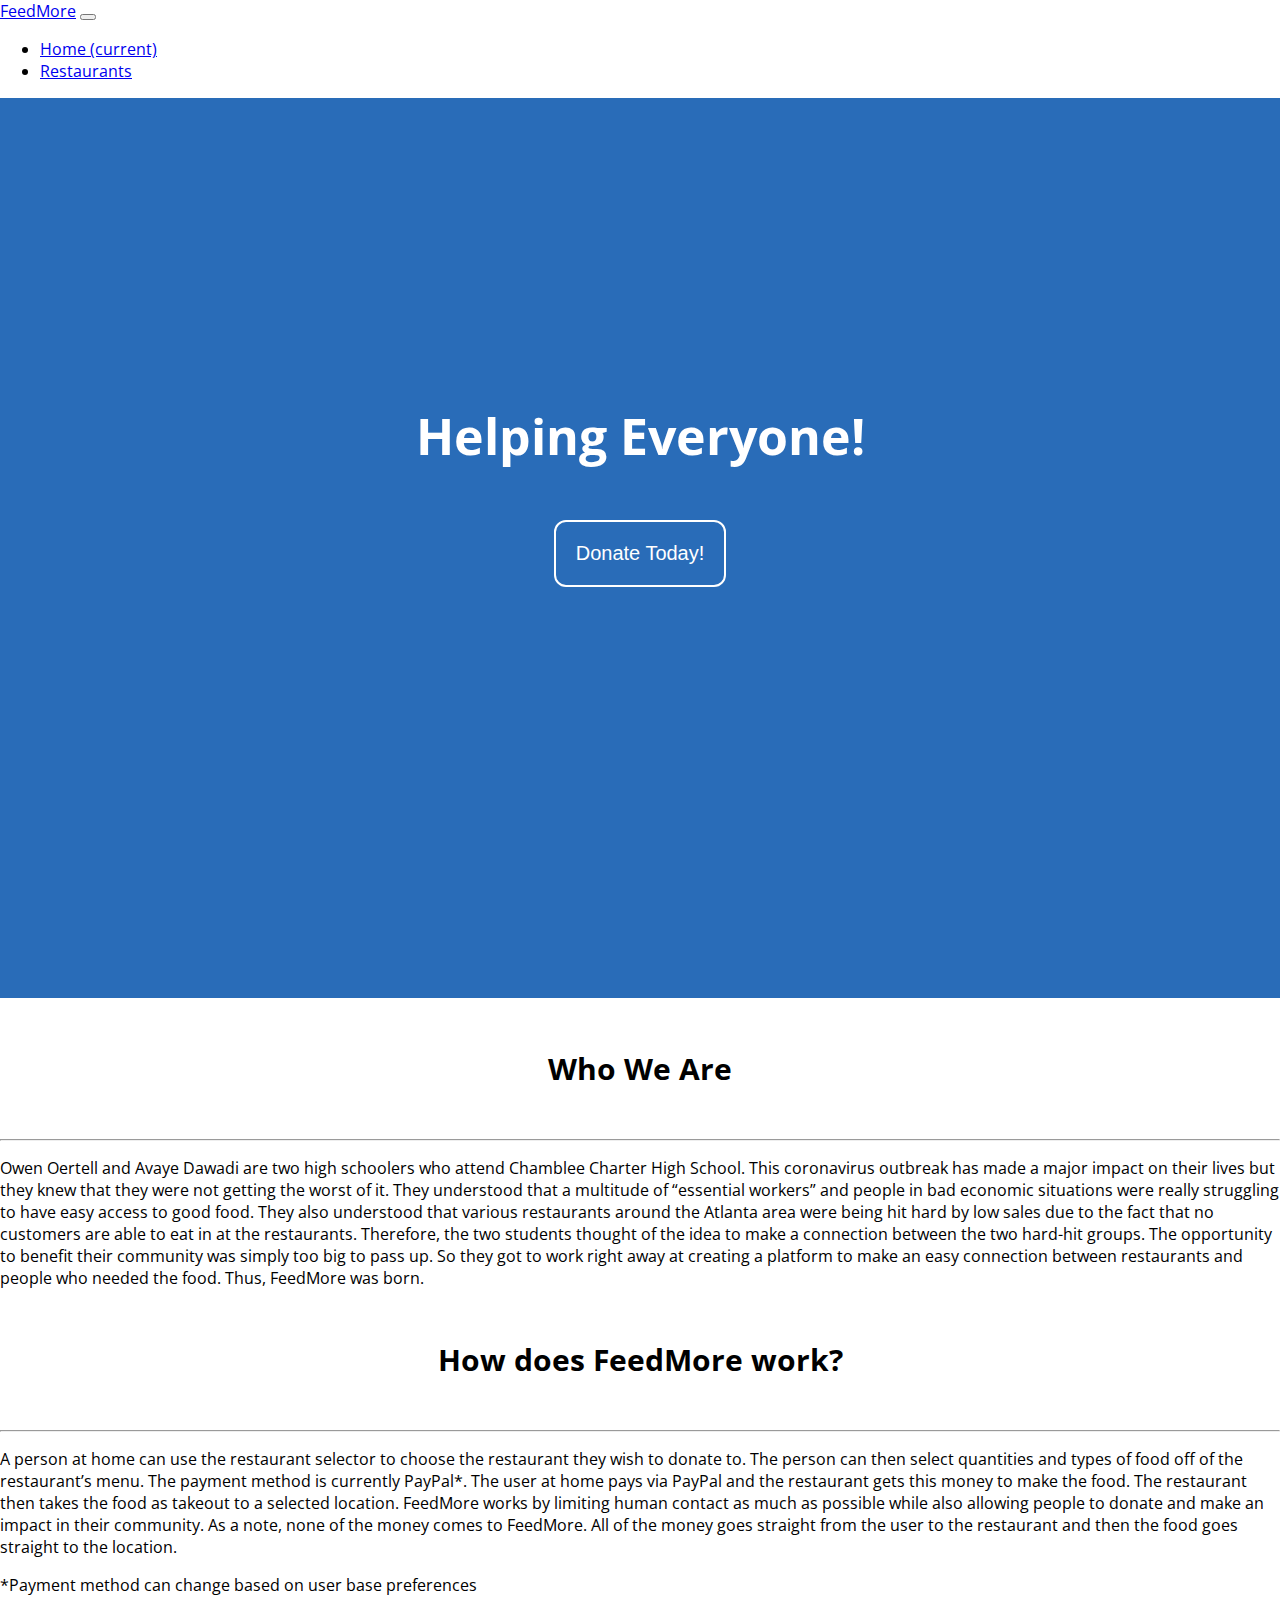
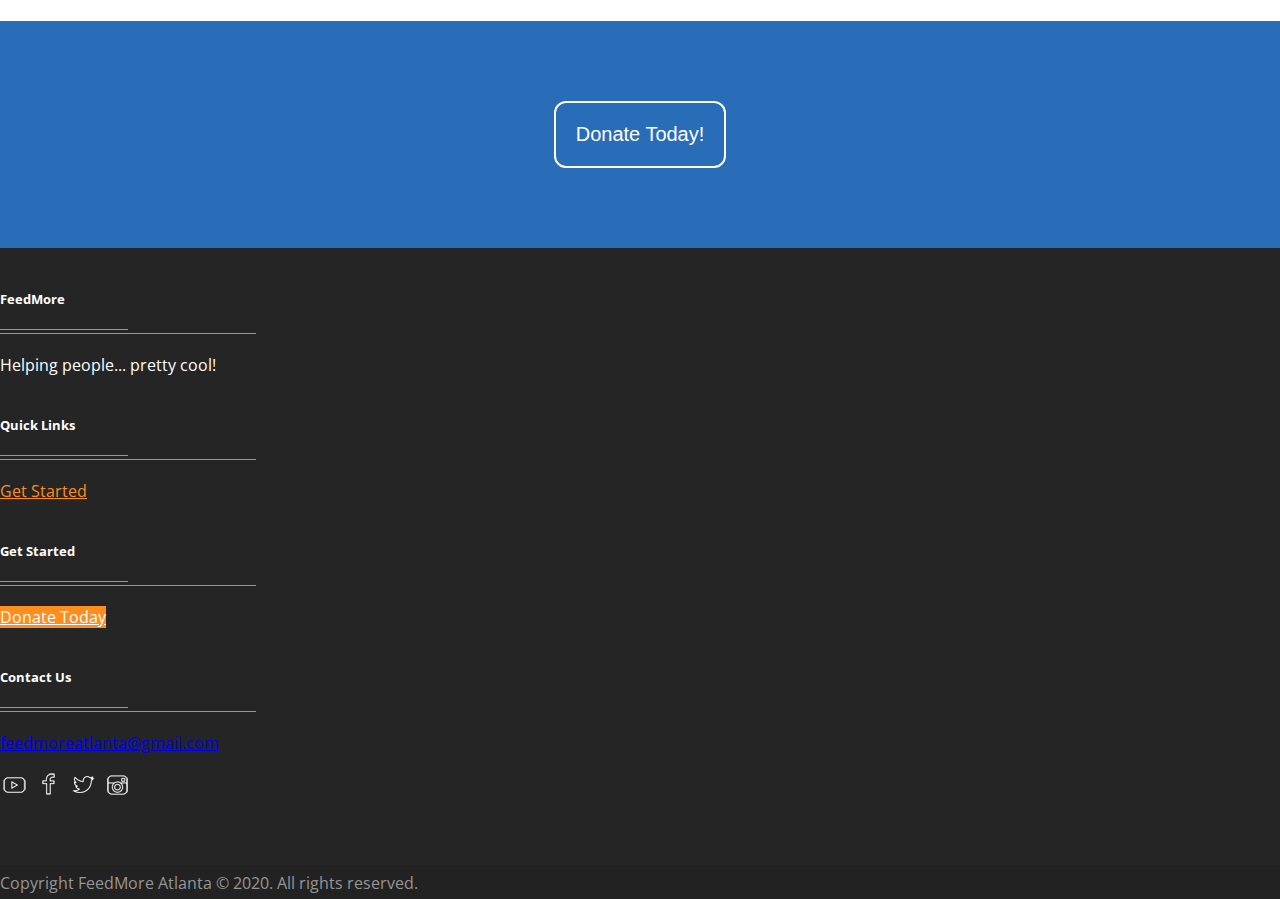
<file: index.html>
<!DOCTYPE html>
<html lang="en">

<head>
    <meta charset="UTF-8">
    <meta name="viewport" content="width=device-width, initial-scale=1.0">
    <title>FeedMore | Restaurants</title>

    <link href="https://fonts.googleapis.com/css?family=Open+Sans&display=swap" rel="stylesheet">
    <link rel="stylesheet" href="IndexStyle/footer.css">
    <link rel="stylesheet" href="https://stackpath.bootstrapcdn.com/bootstrap/4.1.2/css/bootstrap.min.css"
        integrity="sha384-Smlep5jCw/wG7hdkwQ/Z5nLIefveQRIY9nfy6xoR1uRYBtpZgI6339F5dgvm/e9B" crossorigin="anonymous">
    <script src="https://code.jquery.com/jquery-3.3.1.slim.min.js"
        integrity="sha384-q8i/X+965DzO0rT7abK41JStQIAqVgRVzpbzo5smXKp4YfRvH+8abtTE1Pi6jizo"
        crossorigin="anonymous"></script>
    <script src="https://cdnjs.cloudflare.com/ajax/libs/popper.js/1.14.3/umd/popper.min.js"
        integrity="sha384-ZMP7rVo3mIykV+2+9J3UJ46jBk0WLaUAdn689aCwoqbBJiSnjAK/l8WvCWPIPm49"
        crossorigin="anonymous"></script>
    <link rel="stylesheet" href="IndexStyle/index.css">
</head>

<body>
    <nav class="navbar navbar-dark bg-dark navbar-expand-xl fixed-top">
        <a class="navbar-brand" href="index.html">FeedMore</a>
        <button class="navbar-toggler" type="button" data-toggle="collapse" data-target="#navbarNavDropdown"
            aria-controls="navbarNavDropdown" aria-expanded="false" aria-label="Toggle navigation">
            <span class="navbar-toggler-icon"></span>
        </button>
        <div class="collapse navbar-collapse" id="navbarNavDropdown">
            <ul class="navbar-nav">
                <li class="nav-item active">
                    <a class="nav-link" href="#">Home <span class="sr-only">(current)</span></a>
                </li>
                <li class="nav-item ">
                    <a class="nav-link" href="restaurants.html">Restaurants</a>
                </li>
            </ul>
        </div>

    </nav>

    <div class="full">
        <div class="text">
            <h2>Helping Everyone!</h2>
            <button class='myButt one' onClick="window.location='restaurants.html'" ;>
                <div class='insider'></div>
                Donate Today!
            </button>
        </div>
    </div>

    <div class="wwa">
        <div class="container">
            <div class="row">
                <div class="col-md">
                    <h3>Who We Are</h3>
                    <hr>
                    <p>Owen Oertell and Avaye Dawadi are two high schoolers who attend Chamblee Charter High School.
                        This coronavirus outbreak has made a major impact on their lives but they knew that they were
                        not getting the worst of it. They understood that a multitude of “essential workers” and people
                        in bad economic situations were really struggling to have easy access to good food. They also
                        understood that various restaurants around the Atlanta area were being hit hard by low sales due
                        to the fact that no customers are able to eat in at the restaurants. Therefore, the two students
                        thought of the idea to make a connection between the two hard-hit groups. The opportunity to
                        benefit their community was simply too big to pass up. So they got to work right away at
                        creating a platform to make an easy connection between restaurants and people who needed the
                        food. Thus, FeedMore was born.
                    </p>
                </div>
                <div class="col-md">
                    <h3>How does FeedMore work?</h3>
                    <hr>
                    <p>A person at home can use the restaurant selector to choose the restaurant they wish to donate to.
                        The person can then select quantities and types of food off of the restaurant’s menu. The
                        payment method is currently PayPal*. The user at home pays via PayPal and the restaurant gets
                        this money to make the food. The restaurant then takes the food as takeout to a selected
                        location. FeedMore works by limiting human contact as much as possible while also allowing
                        people to donate and make an impact in their community. As a note, none of the money comes to
                        FeedMore. All of the money goes straight from the user to the restaurant and then the food goes
                        straight to the location.
                    </p>
                    <p>*Payment method can change based on user base preferences</p>
                </div>
            </div>
        </div>
    </div>

    <div class="don">
        <button class='myButt one' onClick="window.location='restaurants.html'" ;>
            <div class='insider'></div>
            Donate Today!
        </button>
    </div>

    <footer id="footer" class="footer-1">
        <div class="main-footer widgets-dark typo-light">
            <div class="container">
                <div class="row">

                    <div class="col-xs-12 col-sm-6 col-md-3">
                        <div class="widget subscribe no-box">
                            <h5 class="widget-title">FeedMore<span></span></h5>
                            <p>Helping people... pretty cool!</p>
                        </div>
                    </div>

                    <div class="col-xs-12 col-sm-6 col-md-3">
                        <div class="widget no-box">
                            <h5 class="widget-title">Quick Links<span></span></h5>
                            <ul class="thumbnail-widget">
                                <li>
                                    <div class="thumb-content"><a href="restaurants.html">Get Started</a></div>
                                </li>
                            </ul>
                        </div>
                    </div>

                    <div class="col-xs-12 col-sm-6 col-md-3">
                        <div class="widget no-box">
                            <h5 class="widget-title">Get Started<span></span></h5>
                            <a class="btn" href="#." target="_blank">Donate Today</a>
                        </div>
                    </div>

                    <div class="col-xs-12 col-sm-6 col-md-3">

                        <div class="widget no-box">
                            <h5 class="widget-title">Contact Us<span></span></h5>

                            <p><a href="mailto:feedmoreatlanta@gmail.com"
                                    title="glorythemes">feedmoreatlanta@gmail.com</a></p>
                            <ul class="social-footer2">
                                <li class=""><a title="youtube" target="_blank" href="https://www.youtube.com/"><img
                                            alt="youtube" width="30" height="30"
                                            src="[data-uri]"></a>
                                </li>
                                <li class=""><a href="https://www.facebook.com/" target="_blank" title="Facebook"><img
                                            alt="Facebook" width="30" height="30"
                                            src="[data-uri]"></a>
                                </li>
                                <li class=""><a href="https://twitter.com" target="_blank" title="Twitter"><img
                                            alt="Twitter" width="30" height="30"
                                            src="[data-uri]"></a>
                                </li>
                                <li class=""><a title="instagram" target="_blank" href="https://www.instagram.com/"><img
                                            alt="instagram" width="30" height="30"
                                            src="[data-uri]"></a>
                                </li>
                            </ul>
                        </div>
                    </div>
                </div>
            </div>
        </div>

        <div class="footer-copyright">
            <div class="container">
                <div class="row">
                    <div class="col-md-12 text-center">
                        <p>Copyright FeedMore Atlanta © 2020. All rights reserved.</p>
                    </div>
                </div>
            </div>
        </div>
    </footer>

    <script src="https://stackpath.bootstrapcdn.com/bootstrap/4.1.2/js/bootstrap.min.js"
        integrity="sha384-o+RDsa0aLu++PJvFqy8fFScvbHFLtbvScb8AjopnFD+iEQ7wo/CG0xlczd+2O/em"
        crossorigin="anonymous"></script>
</body>

</html>
</file>
<file: IndexStyle/footer.css>
/*==================== 
	Footer 
====================== */

/* Main Footer */
footer .main-footer{	padding: 20px 0;	background: #252525;}
footer ul{	padding-left: 0;	list-style: none;}

/* Copy Right Footer */
.footer-copyright {	background: #222;	padding: 5px 0;}
.footer-copyright .logo {    display: inherit;}
.footer-copyright nav {    float: right;    margin-top: 5px;}
.footer-copyright nav ul {	list-style: none;	margin: 0;	padding: 0;}
.footer-copyright nav ul li {	border-left: 1px solid #505050;	display: inline-block;	line-height: 12px;	margin: 0;	padding: 0 8px;}
.footer-copyright nav ul li a{	color: #969696;}
.footer-copyright nav ul li:first-child {	border: medium none;	padding-left: 0;}
.footer-copyright p {	color: #969696;	margin: 2px 0 0;}

/* Footer Top */
.footer-top{	background: #252525;	padding-bottom: 30px;	margin-bottom: 30px;	border-bottom: 3px solid #222;}

/* Footer transparent */
footer.transparent .footer-top, footer.transparent .main-footer{	background: transparent;}
footer.transparent .footer-copyright{	background: none repeat scroll 0 0 rgba(0, 0, 0, 0.3) ;}

/* Footer light */
footer.light .footer-top{	background: #f9f9f9;}
footer.light .main-footer{	background: #f9f9f9;}
footer.light .footer-copyright{	background: none repeat scroll 0 0 rgba(255, 255, 255, 0.3) ;}

/* Footer 4 */
.footer- .logo {    display: inline-block;}

/*==================== 
	Widgets 
====================== */
.widget{	padding: 20px;	margin-bottom: 40px;}
.widget.widget-last{	margin-bottom: 0px;}
.widget.no-box{	padding: 0;	background-color: transparent;	margin-bottom: 40px;
	box-shadow: none; -webkit-box-shadow: none; -moz-box-shadow: none; -ms-box-shadow: none; -o-box-shadow: none;}
.widget.subscribe p{	margin-bottom: 18px;}
.widget li a{	color: #ff8d1e;}
.widget li a:hover{	color: #4b92dc;}
.widget-title {margin-bottom: 20px;}
.widget-title span {background: #839FAD none repeat scroll 0 0;display: block; height: 1px;margin-top: 25px;position: relative;width: 20%;}
.widget-title span::after {background: inherit;content: "";height: inherit;    position: absolute;top: -4px;width: 50%;}
.widget-title.text-center span,.widget-title.text-center span::after {margin-left: auto;margin-right:auto;left: 0;right: 0;}
.widget .badge{	float: right;	background: #7f7f7f;}

.typo-light h1, 
.typo-light h2, 
.typo-light h3, 
.typo-light h4, 
.typo-light h5, 
.typo-light h6,
.typo-light p,
.typo-light div,
.typo-light span,
.typo-light small{	color: #fff;}

ul.social-footer2 {	margin: 0;padding: 0;	width: auto;}
ul.social-footer2 li {display: inline-block;padding: 0;}
ul.social-footer2 li a:hover {background-color:#ff8d1e;}
ul.social-footer2 li a {display: block;	height:30px;width: 30px;text-align: center;}
.btn{background-color: #ff8d1e; color:#fff;}
.btn:hover, .btn:focus, .btn.active {background: #4b92dc;color: #fff;
-webkit-box-shadow: 0 15px 30px rgba(0, 0, 0, 0.1);
-moz-box-shadow: 0 15px 30px rgba(0, 0, 0, 0.1);
-ms-box-shadow: 0 15px 30px rgba(0, 0, 0, 0.1);
-o-box-shadow: 0 15px 30px rgba(0, 0, 0, 0.1);
box-shadow: 0 15px 30px rgba(0, 0, 0, 0.1);
-webkit-transition: all 250ms ease-in-out 0s;
-moz-transition: all 250ms ease-in-out 0s;
-ms-transition: all 250ms ease-in-out 0s;
-o-transition: all 250ms ease-in-out 0s;
transition: all 250ms ease-in-out 0s;

}
</file>
<file: IndexStyle/index.css>
html,body{
    margin:0;
    height:100%;
    font-family: 'Open Sans', sans-serif;
}

.full {
  width:100%; height:100%;
  background-size: cover;
  text-align: center;
  justify-content: center;
  background-color: rgb(41, 108, 184);
}

.text {
  text-align: center;
  position: absolute;
  width: 100%;
  top: 40%;
  color: white;
}

.text h2 {
  font-size: 50px;
}

.myButt {
  outline: none;
  border: none;
  padding: 20px;
  display: block;
  margin: 50px auto;
  cursor: pointer;
  font-size: 20px;
  background-color: transparent;
  position: relative;
  border: 2px solid #fff;
  transition: all 0.5s ease;
  -webkit-transition: all 0.5s ease;
  -moz-transition: all 0.5s ease;
  -o-transition: all 0.5s ease;
  -ms-transition: all 0.5s ease;
}
.one {
  border-color: #fff;
  border-radius: 12px;
  overflow: hidden;
  color: #fff;
}
.one .insider {
  background-color: #fff;
  width: 100%;
  height: 20px;
  position: absolute;
  left: -135px;
  transform: rotateZ(45deg);
  -webkit-transform: rotateZ(45deg);
  -moz-transform: rotateZ(45deg);
  -o-transform: rotateZ(45deg);
  -ms-transform: rotateZ(45deg);
}
.one:hover {
  background-color: #f44336;
  border-color: #fff;
  color: #fff;
}
.one:hover .insider {
  transition: all 0.3s ease;
  -webkit-transition: all 0.3s ease;
  -moz-transition: all 0.3s ease;
  -o-transition: all 0.3s ease;
  -ms-transition: all 0.3s ease;
  left: 135px;
}

h3 {
  text-align: center;
  padding: 20px;
  font-size: 30px;
}

.wwa {
  margin-top: 25px;
  margin-bottom: 25px;
}

.don {
  background-color: rgb(41, 108, 184);
  padding: 30px;
}
</file>
